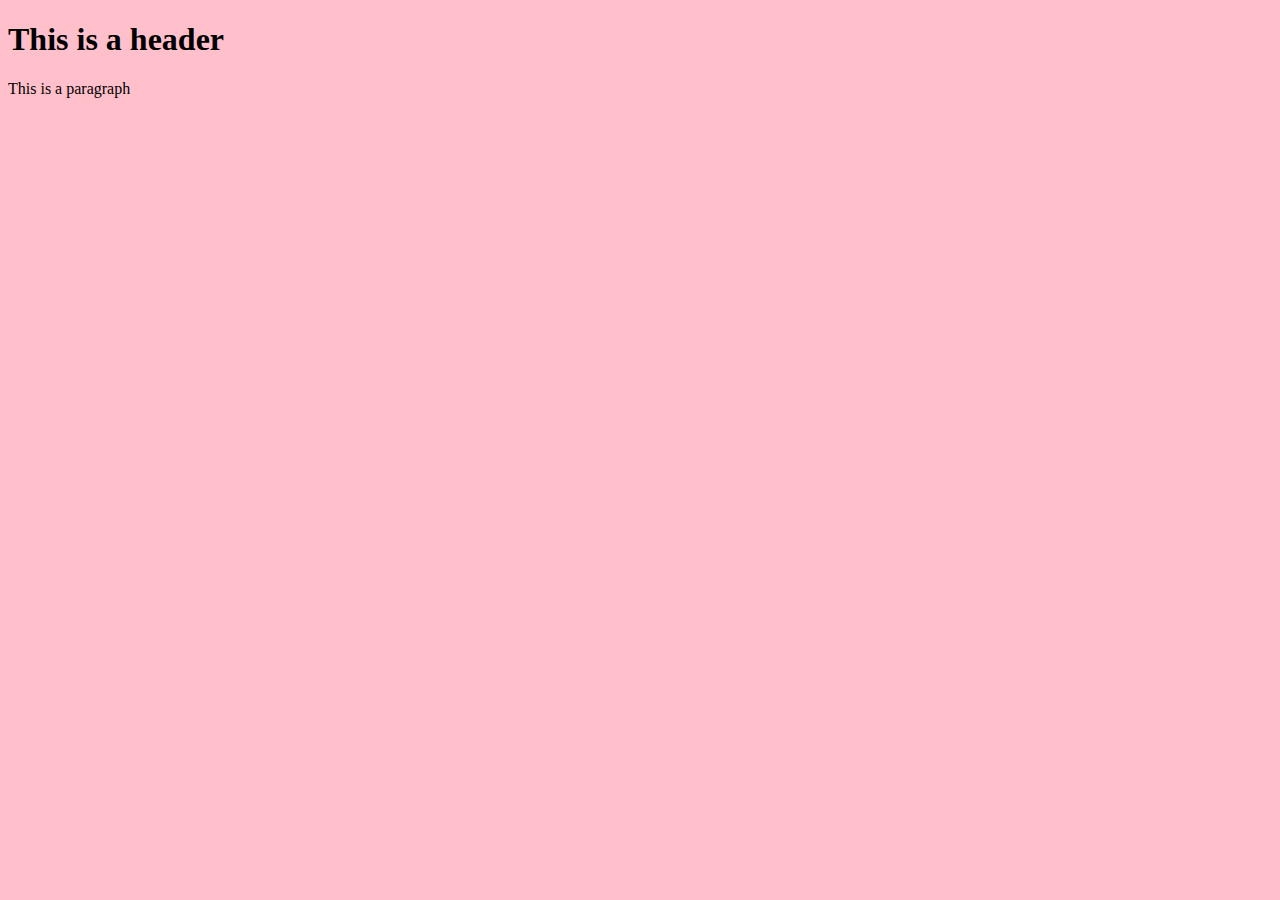
<file: html_css/20230401_first_web_page/index.html>
<!DOCTYPE html>
<html>
  <head>
    <title>An HTML page</title>
    <link rel="stylesheet" href="index.css" />
  </head>
  <body>
    <h1>This is a header</h1>
    <p>This is a paragraph</p>
  </body>
</html>
</file>
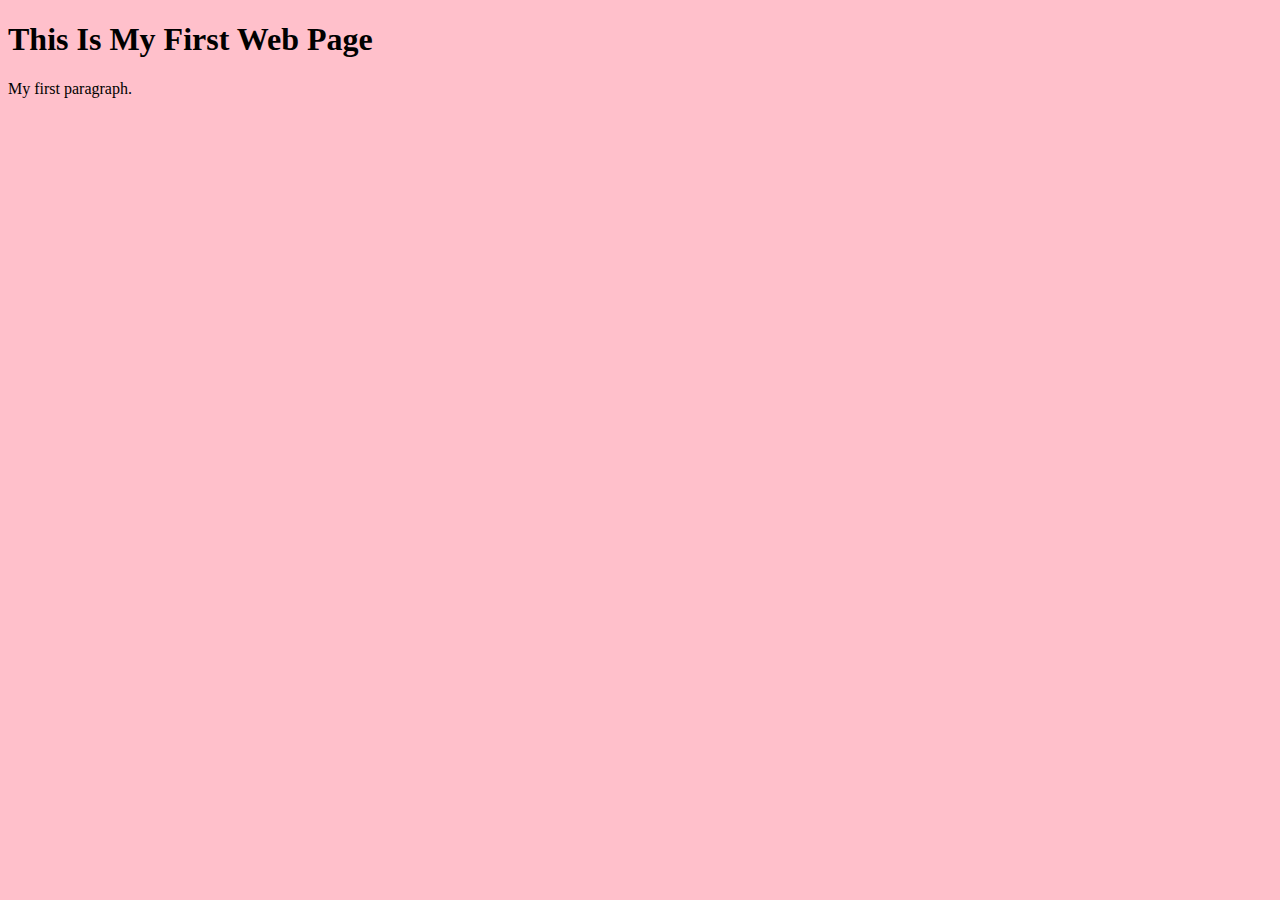
<file: html_css/20230403_first_css/index.html>
<!DOCTYPE html>
<html>
  <head>
    <title>My First Web Page</title>
    <link rel="stylesheet" href="index.css" />
  </head>
  <body>
    <h1>This Is My First Web Page</h1>
    <p>My first paragraph.</p>
  </body>
</html>
</file>
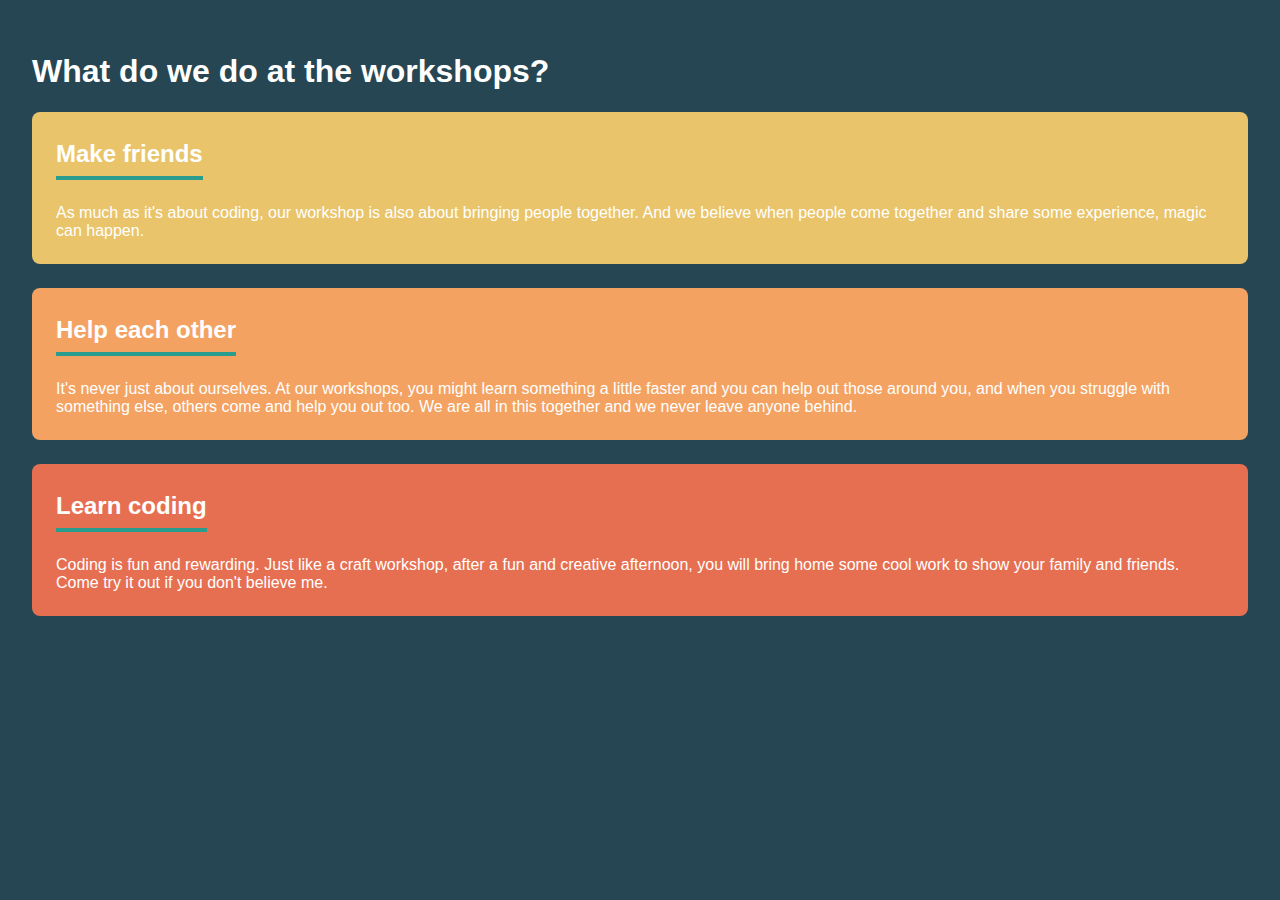
<file: html_css/20230413_refugees_code_website/index.html>
<!DOCTYPE html>
<html>
  <head>
    <title>RefugeesCode Melbourne</title>
    <link rel="stylesheet" href="index.css" />
  </head>
  <body>
    <h1>What do we do at the workshops?</h1>
    <div class="section_one section">
      <h2 class="header">Make friends</h2>
      <p>
        As much as it's about coding, our workshop is also about bringing people
        together. And we believe when people come together and share some
        experience, magic can happen.
      </p>
    </div>
    <div class="section_two section">
      <h2 class="header">Help each other</h2>
      <p>
        It's never just about ourselves. At our workshops, you might learn
        something a little faster and you can help out those around you, and
        when you struggle with something else, others come and help you out too.
        We are all in this together and we never leave anyone behind.
      </p>
    </div>
    <div class="section_three section">
      <h2 class="header">Learn coding</h2>
      <p>
        Coding is fun and rewarding. Just like a craft workshop, after a fun and
        creative afternoon, you will bring home some cool work to show your
        family and friends. Come try it out if you don't believe me.
      </p>
    </div>
  </body>
</html>
</file>
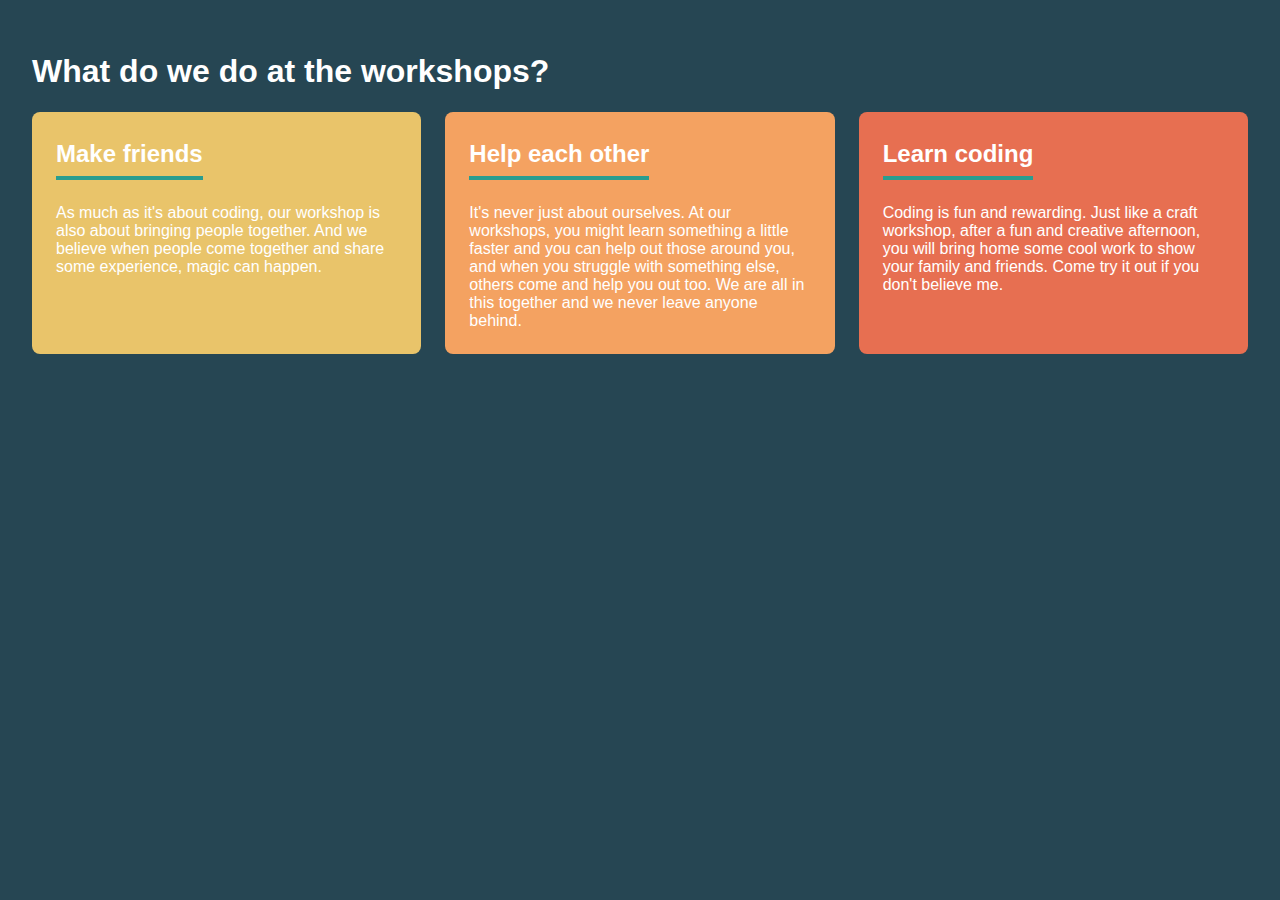
<file: html_css/20230413_refugees_code_website_flex/index.html>
<!DOCTYPE html>
<html>
  <head>
    <title>RefugeesCode Melbourne</title>
    <link rel="stylesheet" href="index.css" />
  </head>
  <body>
    <h1>What do we do at the workshops?</h1>
    <div class="sections">
      <div class="section_one section">
        <h2 class="header">Make friends</h2>
        <p>
          As much as it's about coding, our workshop is also about bringing
          people together. And we believe when people come together and share
          some experience, magic can happen.
        </p>
      </div>
      <div class="section_two section">
        <h2 class="header">Help each other</h2>
        <p>
          It's never just about ourselves. At our workshops, you might learn
          something a little faster and you can help out those around you, and
          when you struggle with something else, others come and help you out
          too. We are all in this together and we never leave anyone behind.
        </p>
      </div>
      <div class="section_three section">
        <h2 class="header">Learn coding</h2>
        <p>
          Coding is fun and rewarding. Just like a craft workshop, after a fun
          and creative afternoon, you will bring home some cool work to show
          your family and friends. Come try it out if you don't believe me.
        </p>
      </div>
    </div>
  </body>
</html>
</file>
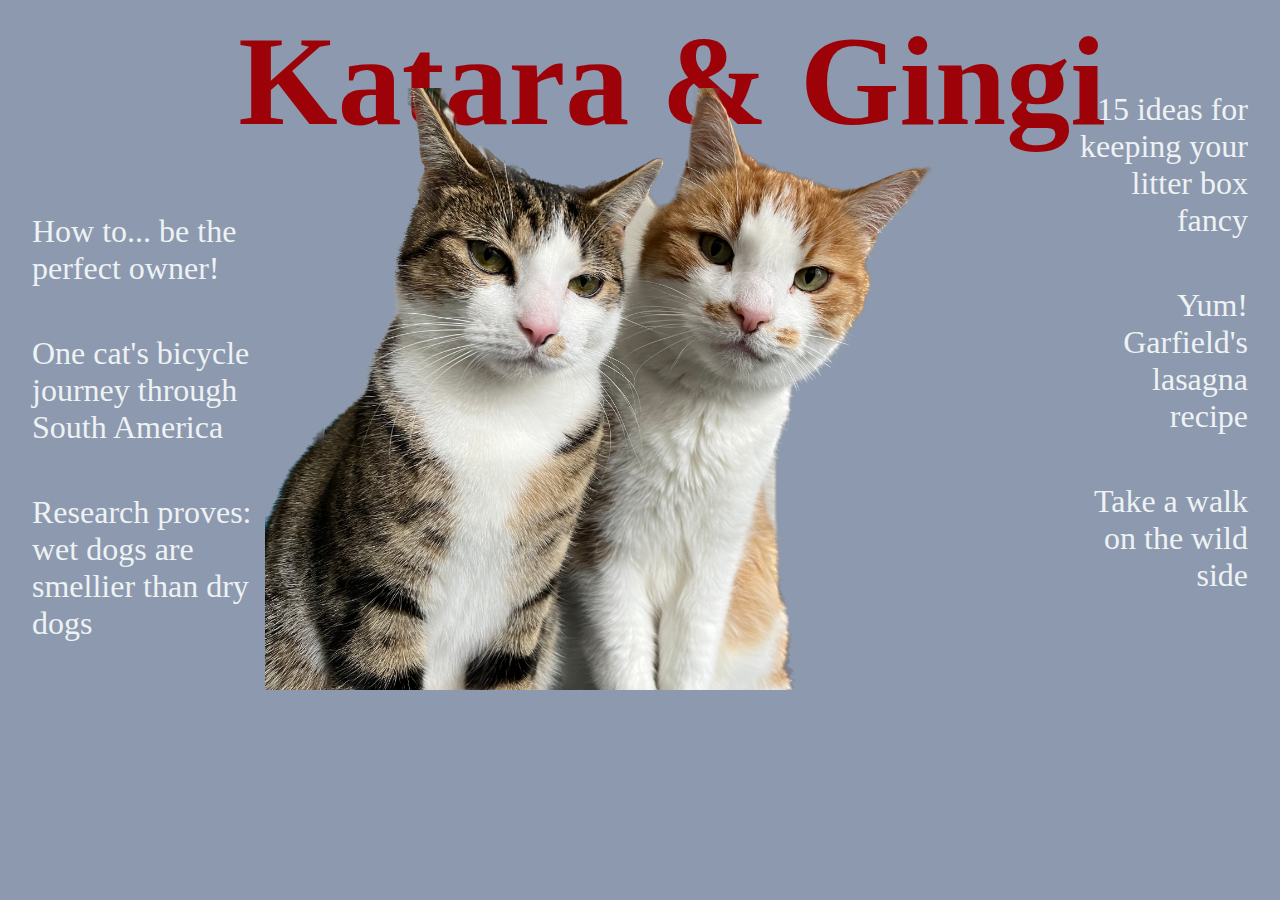
<file: html_css/20230429_katara_and_gingi/index.html>
<!DOCTYPE html>
<html>
  <head>
    <title>Katara $ Gingi</title>
    <link rel="stylesheet" href="index.css" />
  </head>
  <body>
    <div class="title">Katara & Gingi</div>
    <div class="container">
      <div class="text_left">
        <div class="text">How to... be the perfect owner!</div>
        <div class="text">One cat's bicycle journey through South America</div>
        <div class="text">
          Research proves: wet dogs are smellier than dry dogs
        </div>
      </div>
      <img class="cover_figure" src="./katara_and_gingi.png" />
      <div class="text_right text">
        <div class="text">15 ideas for keeping your litter box fancy</div>
        <div class="text">Yum! Garfield's lasagna recipe</div>
        <div class="text">Take a walk on the wild side</div>
      </div>
    </div>
  </body>
</html>
</file>
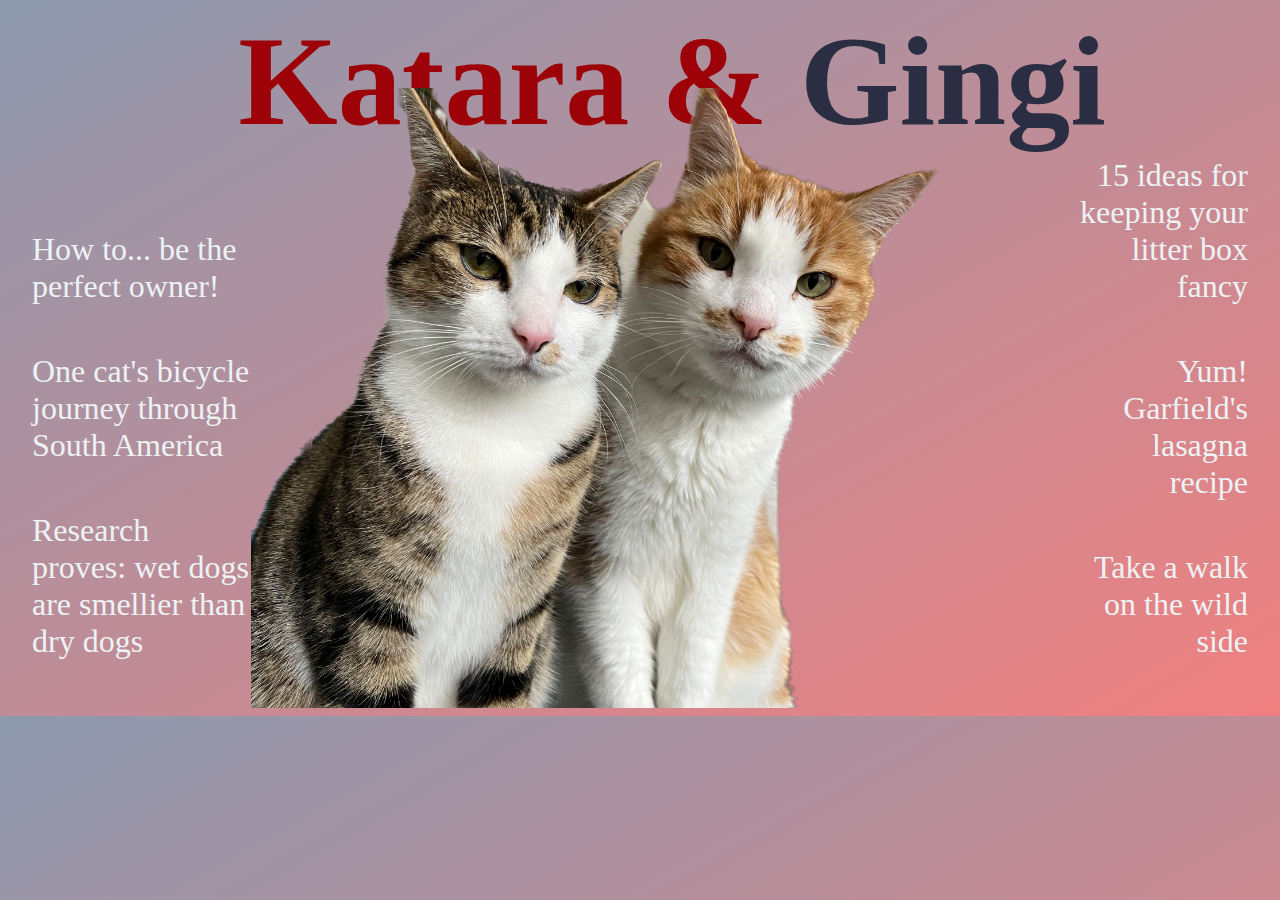
<file: html_css/20230429_katara_and_gingi_animated/index.html>
<!DOCTYPE html>
<html>
  <head>
    <title>Katara $ Gingi</title>
    <link rel="stylesheet" href="index.css" />
  </head>
  <body>
    <div class="title">
      <span class="katara">Katara &</span>
      <span class="gingi">Gingi</span>
    </div>
    <div class="container">
      <div class="text_left">
        <div class="text">How to... be the perfect owner!</div>
        <div class="text">One cat's bicycle journey through South America</div>
        <div class="text">
          Research proves: wet dogs are smellier than dry dogs
        </div>
      </div>
      <img class="cover_figure" src="./katara_and_gingi.png" />
      <div class="text_right">
        <div class="text">15 ideas for keeping your litter box fancy</div>
        <div class="text">Yum! Garfield's lasagna recipe</div>
        <div class="text">Take a walk on the wild side</div>
      </div>
    </div>
  </body>
</html>
</file>
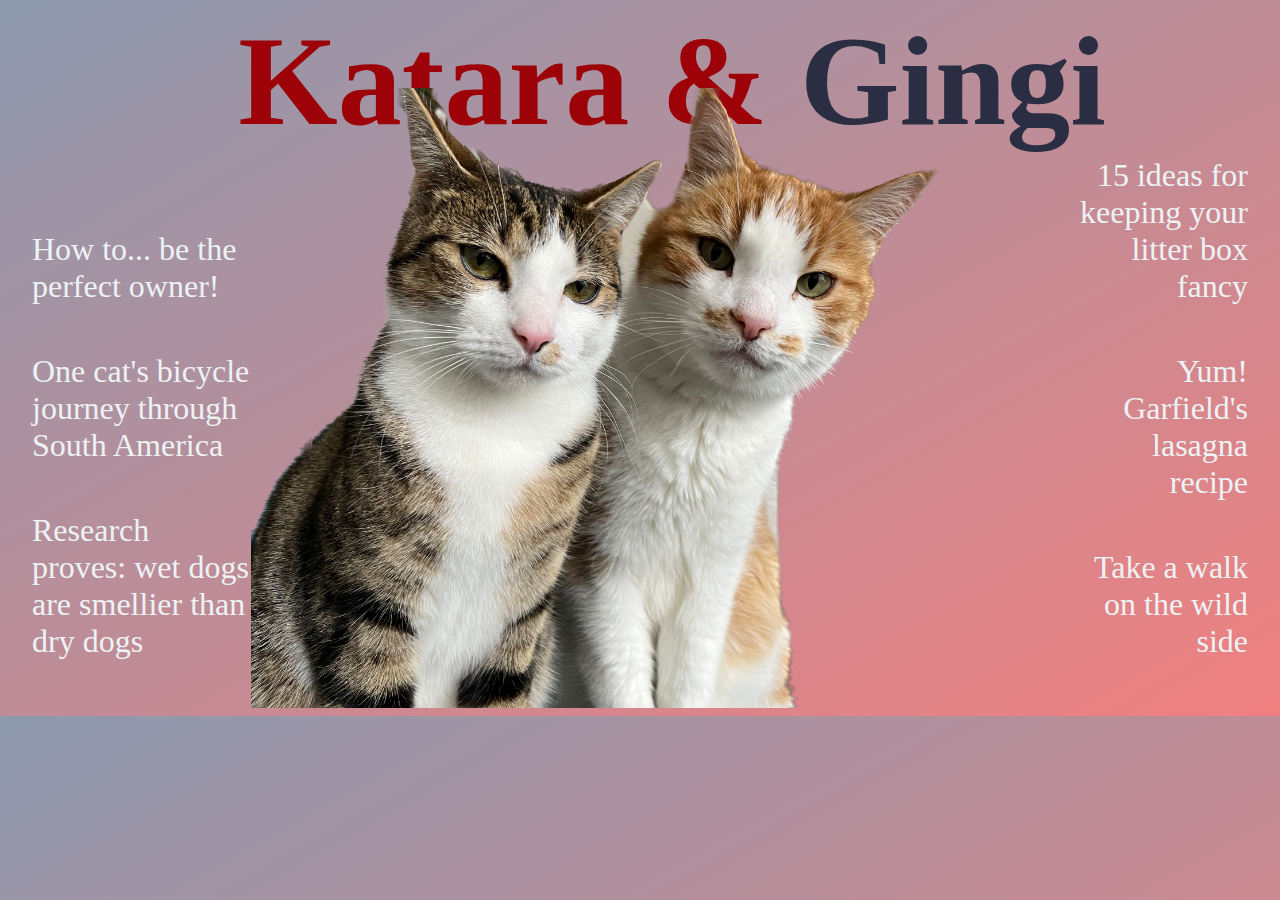
<file: html_css/20230520_katara_and_gingi_animated/index.html>
<!DOCTYPE html>
<html>
  <head>
    <title>Katara $ Gingi</title>
    <link rel="stylesheet" href="index.css" />
  </head>
  <body>
    <div class="title">
      <span class="katara">Katara &</span>
      <span class="gingi">Gingi</span>
    </div>
    <div class="container">
      <div class="text_left">
        <div class="text">How to... be the perfect owner!</div>
        <div class="text">One cat's bicycle journey through South America</div>
        <div class="text">
          Research proves: wet dogs are smellier than dry dogs
        </div>
      </div>
      <img class="cover_figure" src="./katara_and_gingi.png" />
      <div class="text_right">
        <div class="text">15 ideas for keeping your litter box fancy</div>
        <div class="text">Yum! Garfield's lasagna recipe</div>
        <div class="text">Take a walk on the wild side</div>
      </div>
    </div>
    <img class="flying_cat_food" src="./cat_food.png" />
  </body>
</html>
</file>
<file: html_css/20230401_first_web_page/index.css>
body {
  background-color: pink;
}
</file>
<file: html_css/20230403_first_css/index.css>
body {
  background-color: pink;
}
</file>
<file: html_css/20230413_refugees_code_website/index.css>
body {
  background-color: #264653;
  font-family: Arial, Helvetica, sans-serif;
  padding: 24px;
  color: white;
}

.section_one {
  background-color: #e9c46a;
}
.section_two {
  background-color: #f4a261;
}
.section_three {
  background-color: #e76f51;
}

.section {
  padding: 8px 24px;
  border-radius: 8px;
  margin-bottom: 24px;
}

.header {
  border-bottom: #2a9d8f solid 4px;
  padding-bottom: 8px;
  margin-bottom: 8px;
  display: inline-block;
}
</file>
<file: html_css/20230413_refugees_code_website_flex/index.css>
body {
  background-color: #264653;
  font-family: Arial, Helvetica, sans-serif;
  padding: 24px;
  color: white;
}
.section_one {
  background-color: #e9c46a;
}
.section_two {
  background-color: #f4a261;
}
.section_three {
  background-color: #e76f51;
}

.section {
  padding: 8px 24px;
  border-radius: 8px;
  margin-bottom: 24px;
  width: 33.3%;
}

.header {
  border-bottom: #2a9d8f solid 4px;
  padding-bottom: 8px;
  margin-bottom: 8px;
  display: inline-block;
}

.sections {
  display: flex;
  flex-direction: row;
  gap: 24px;
}
</file>
<file: html_css/20230429_katara_and_gingi/index.css>
body {
  background-color: #8d99ae;
  padding-left: 24px;
  padding-right: 24px;
}
.title {
  font-size: 128px;
  font-weight: bold;
  color: #9d0208;
  position: absolute;
  z-index: -1;
  width: 100%;
  text-align: center;
}
.cover_figure {
  width: 66%;
}
.container {
  display: flex;
  align-items: flex-end;
  padding-top: 80px;
}
.text {
  font-size: 32px;
  color: #edf2f4;
  margin-bottom: 48px;
}
.text_right {
  text-align: right;
}
</file>
<file: html_css/20230429_katara_and_gingi_animated/index.css>
body {
  background-image: linear-gradient(to bottom right, #8d99ae, #f08080);
  background-color: #8d99ae;
  padding-left: 24px;
  padding-right: 24px;
}
.title {
  font-size: 128px;
  font-weight: bold;
  color: #9d0208;
  position: absolute;
  z-index: -1;
  width: 100%;
  text-align: center;
}
.katara {
  animation-name: katara_animation;
  animation-duration: 1s;
  animation-timing-function: ease-in;
}
@keyframes katara_animation {
  0% {
    left: -400px;
    position: relative;
    color: #2b2d42;
  }
  100% {
    left: 0px;
    position: relative;
    color: #9d0208;
  }
}
.gingi {
  animation-name: gingi_animation;
  animation-duration: 1s;
  animation-timing-function: ease-in;
  color: #2b2d42;
}
@keyframes gingi_animation {
  0% {
    left: 400px;
    position: relative;
    color: #edf2f4;
  }
  100% {
    left: 0px;
    position: relative;
    color: #2b2d42;
  }
}
.cover_figure {
  width: 68%;
}
.container {
  display: flex;
  align-items: flex-end;
  padding-top: 80px;
}
.text {
  font-size: 32px;
  color: #edf2f4;
  margin-bottom: 48px;
}
.text_right {
  text-align: right;
  animation-name: text_animation;
  animation-duration: 2s;
  animation-timing-function: ease-in;
}
.text_left {
  animation-name: text_animation;
  animation-duration: 2s;
  animation-timing-function: ease-in;
}

@keyframes text_animation {
  0% {
    top: 400px;
    position: relative;
  }
  100% {
    top: 0px;
    position: relative;
  }
}
</file>
<file: html_css/20230520_katara_and_gingi_animated/index.css>
body {
  background-image: linear-gradient(to bottom right, #8d99ae, #f08080);
  background-color: #8d99ae;
  padding-left: 24px;
  padding-right: 24px;
}
.title {
  font-size: 128px;
  font-weight: bold;
  color: #9d0208;
  position: absolute;
  z-index: -1;
  width: 100%;
  text-align: center;
}
.katara {
  animation-name: katara_animation;
  animation-duration: 1s;
  animation-timing-function: ease-in;
}
@keyframes katara_animation {
  0% {
    left: -400px;
    position: relative;
    color: #2b2d42;
  }
  100% {
    left: 0px;
    position: relative;
    color: #9d0208;
  }
}
.gingi {
  animation-name: gingi_animation;
  animation-duration: 1s;
  animation-timing-function: ease-in;
  color: #2b2d42;
}
@keyframes gingi_animation {
  0% {
    left: 400px;
    position: relative;
    color: #edf2f4;
  }
  100% {
    left: 0px;
    position: relative;
    color: #2b2d42;
  }
}
.cover_figure {
  width: 68%;
}
.container {
  display: flex;
  align-items: flex-end;
  padding-top: 80px;
}
.text {
  font-size: 32px;
  color: #edf2f4;
  margin-bottom: 48px;
}
.text_right {
  text-align: right;
  animation-name: text_animation;
  animation-duration: 2s;
  animation-timing-function: ease-in;
}
.text_left {
  animation-name: text_animation;
  animation-duration: 2s;
  animation-timing-function: ease-in;
}

@keyframes text_animation {
  0% {
    top: 400px;
    position: relative;
  }
  100% {
    top: 0px;
    position: relative;
  }
}

.flying_cat_food {
  width: 200px;
  position: absolute;
  top: -200px;
  left: -200px;
  animation-name: cat_food_animation;
  animation-duration: 4s;
  animation-iteration-count: infinite;
  animation-delay: 2s;
}

@keyframes cat_food_animation {
  0% {
    left: 0px;
    top: 0px;
  }
  25% {
    left: 100%;
    top: 100%;
    transform: rotateZ(180deg);
  }
  50% {
    left: 60%;
    top: 0;
    transform: rotateZ(360deg);
  }
  75% {
    left: 40%;
    top: 100%;
    transform: rotateZ(180deg);
  }
  100% {
    left: 0;
    top: 0;
  }
}
</file>
